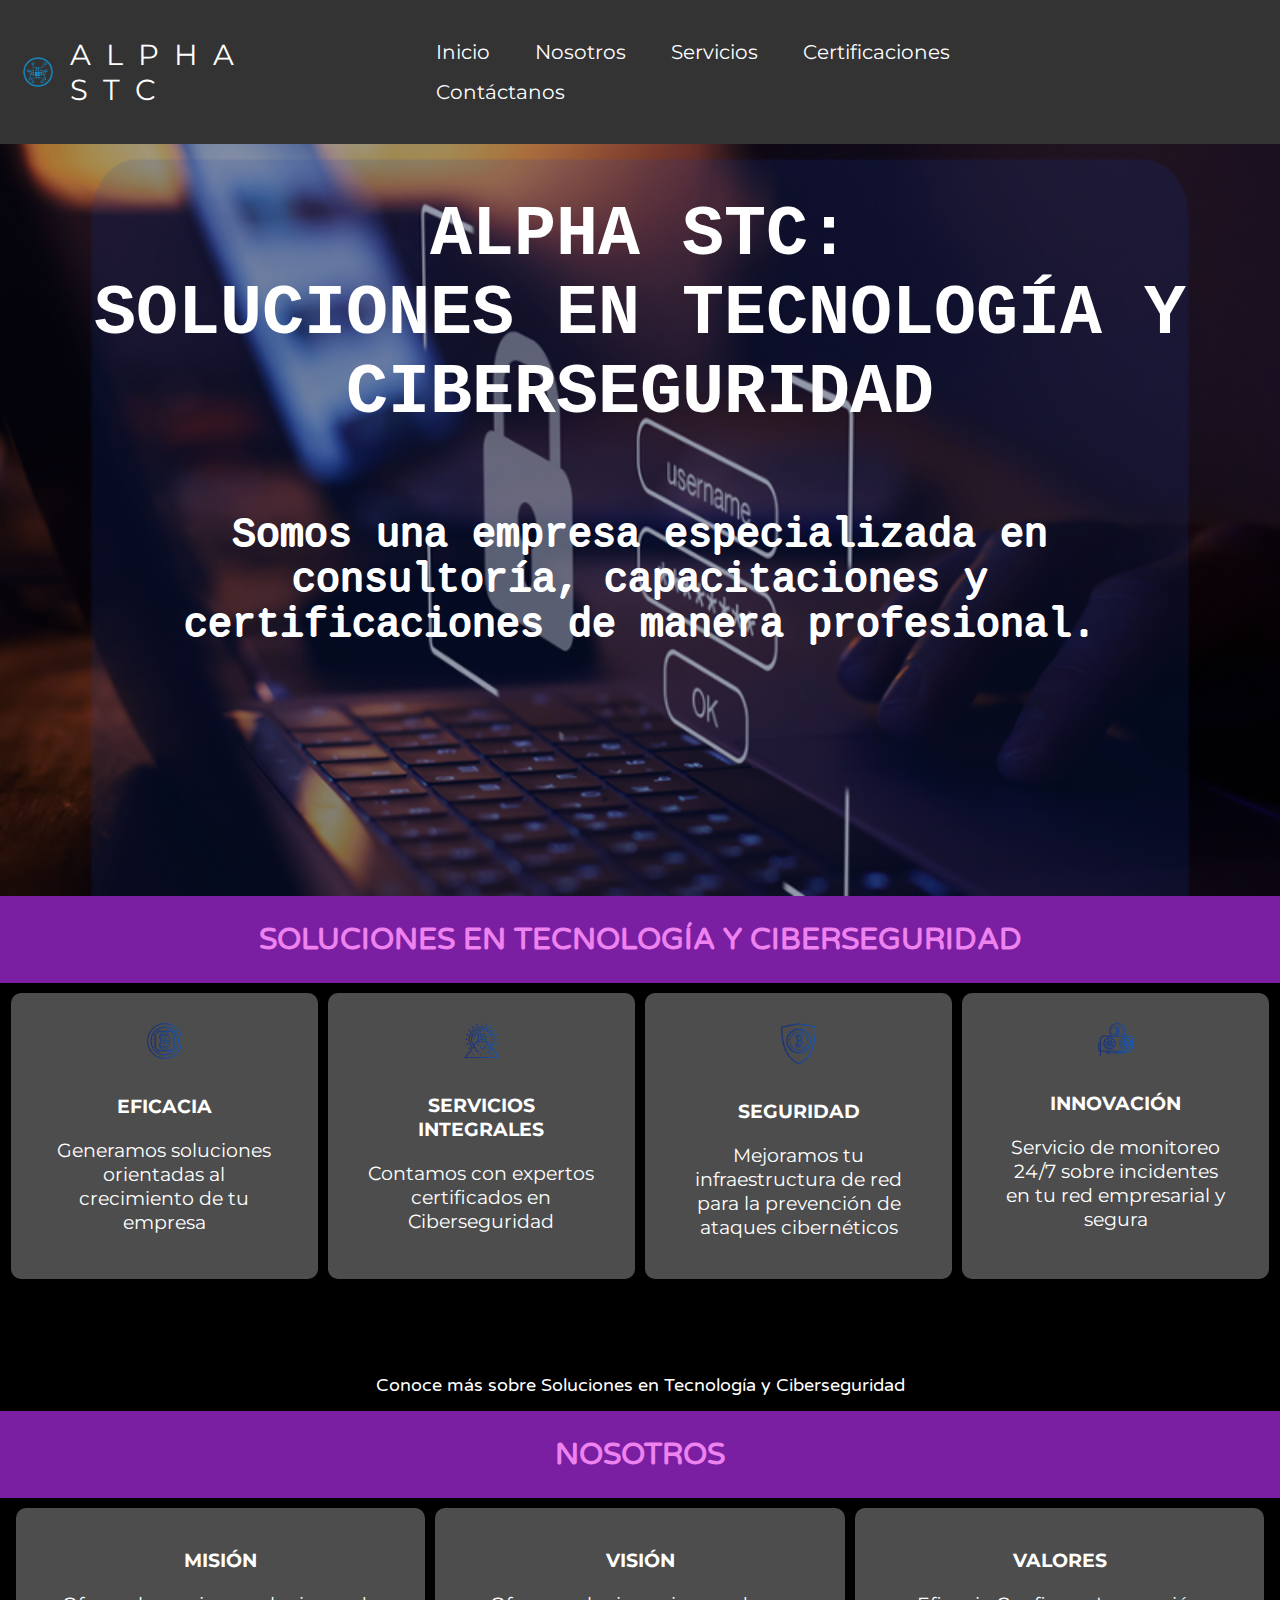
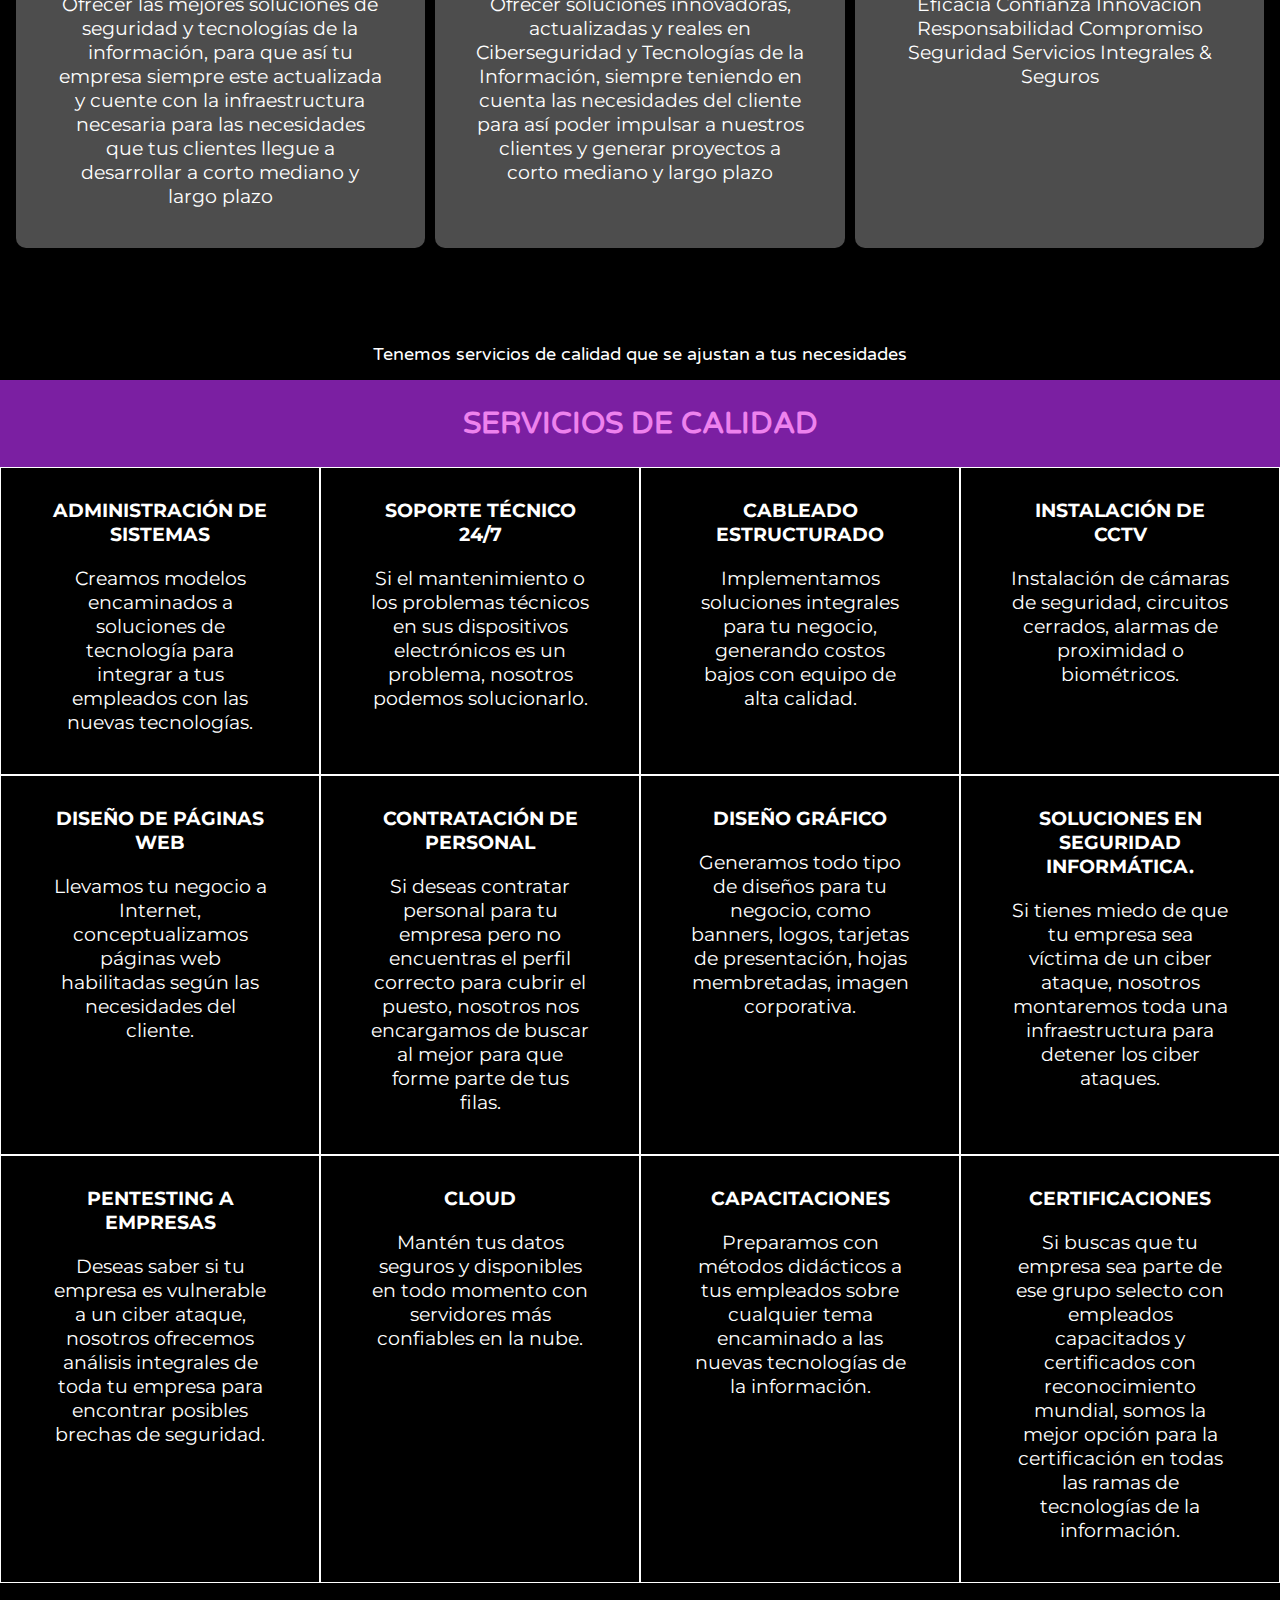
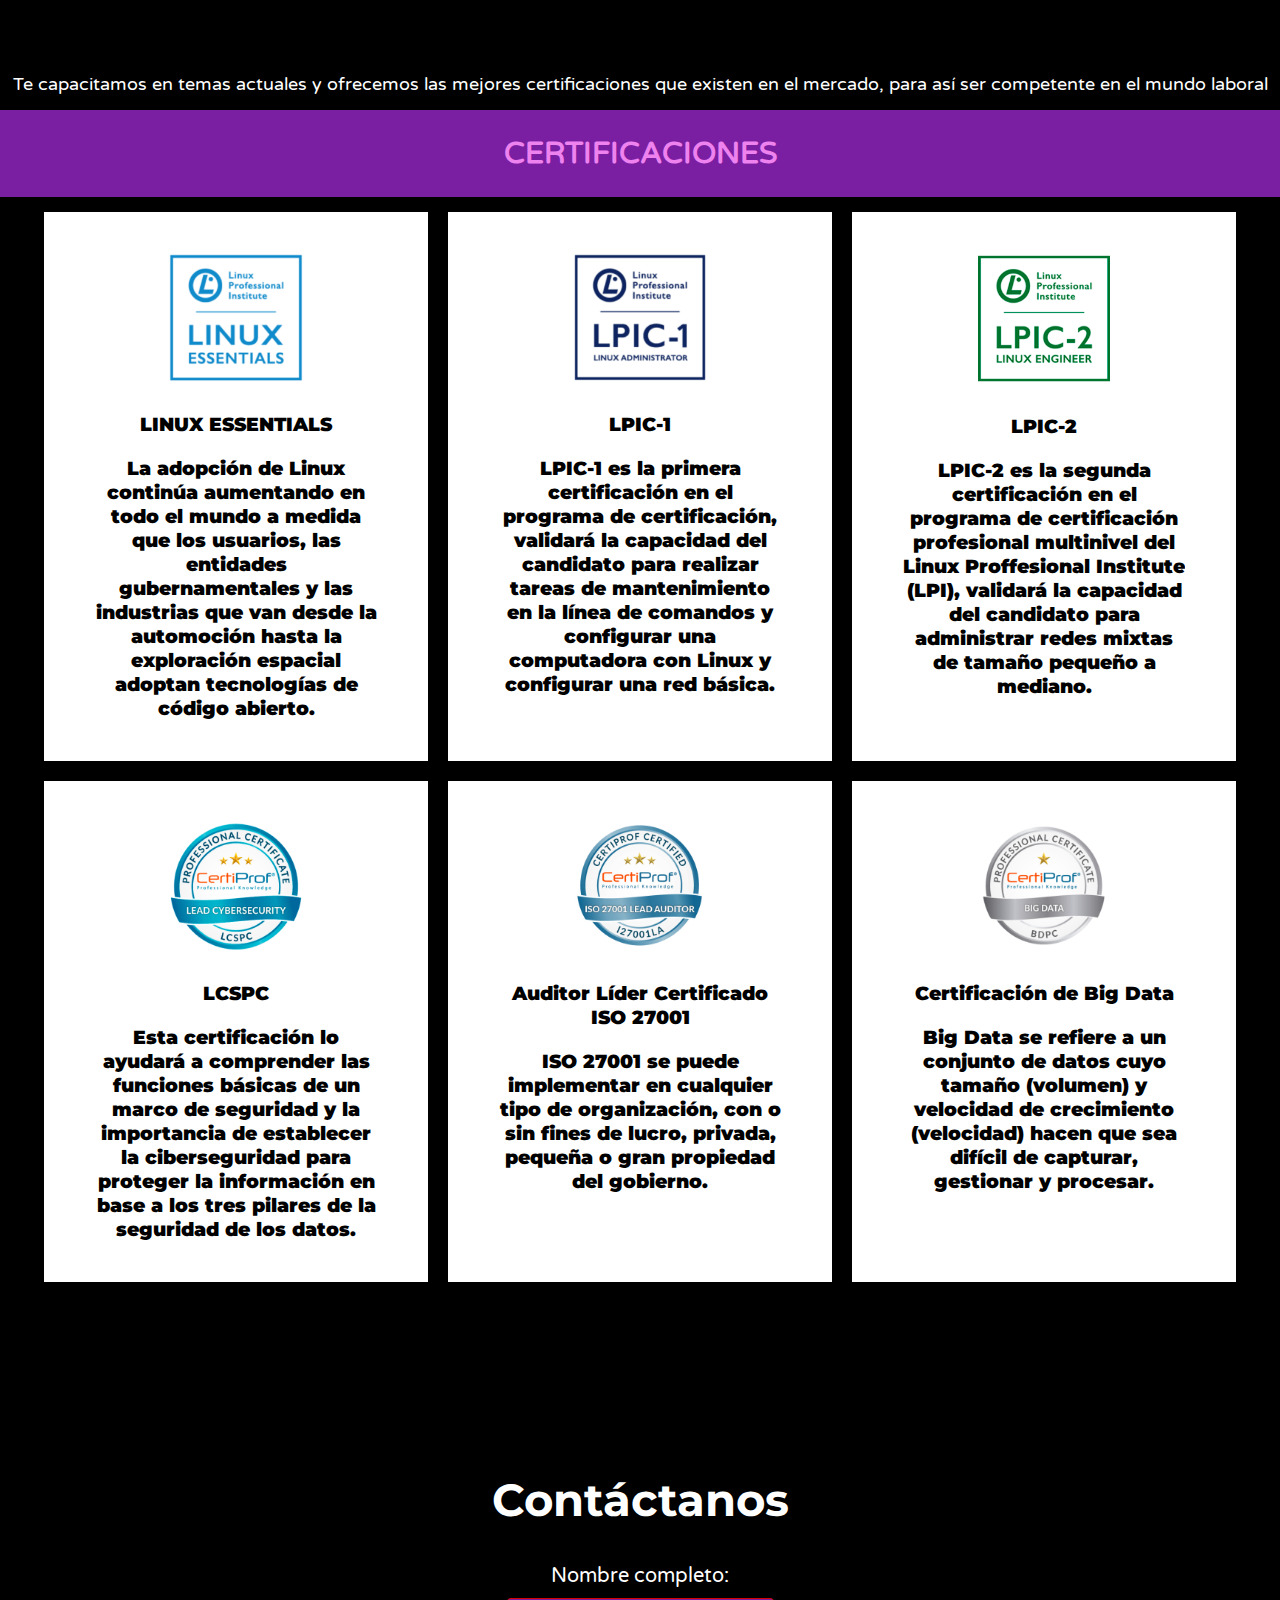
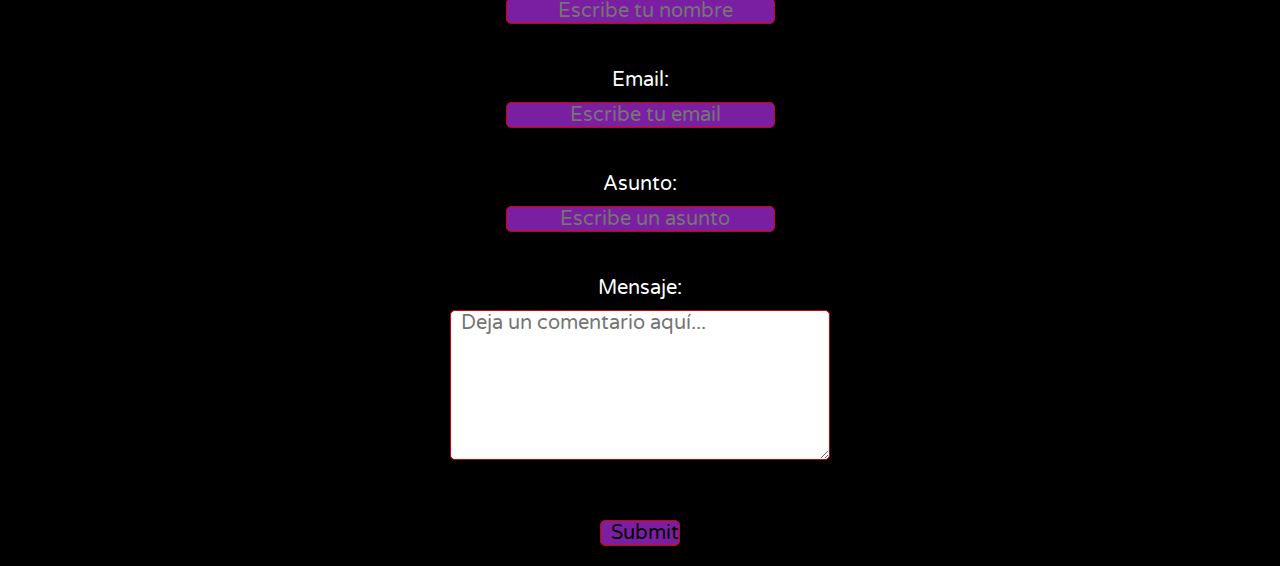
<file: index.html>
<!DOCTYPE html>
<html lang="es">
	<head>
		<title>Alpha STC</title>
		<meta charset="UTF-8">
		
		<link rel="stylesheet" type="text/css" href="style.css">

		<link rel="preconnect" href="https://fonts.googleapis.com">
		<link rel="preconnect" href="https://fonts.gstatic.com" crossorigin>
		<link href="https://fonts.googleapis.com/css2?family=Montserrat:wght@200&display=swap" rel="stylesheet">

		<link rel="preconnect" href="https://fonts.googleapis.com">
		<link rel="preconnect" href="https://fonts.gstatic.com" crossorigin>
		<link href="https://fonts.googleapis.com/css2?family=Varela+Round&display=swap" rel="stylesheet">
	</head>

	<body>
		<header class="header">
			<div class="container nombre-nav">
				<img src="icon.jpg" alt="alpha-icon" class="alpha-icon">
				<a href="#" class="nombre">ALPHA STC</a>
				<nav class="navigation">
					<ul>
						<li><a href="#inicio">Inicio</a></li>
						<li><a href="#nosotros">Nosotros</a></li>
						<li><a href="#servicios">Servicios</a></li>
						<li><a href="#certificaciones">Certificaciones</a></li>
						<li><a href="#contacto">Contáctanos</a></li>
 					</ul>
 				</nav>
 			</div>
		</header>

		<div class="contenedor">
			<div class="cabecera">
				<div class="texto">
					<h1>ALPHA STC: <br>SOLUCIONES EN TECNOLOGÍA Y CIBERSEGURIDAD</h1>
					<p id="inicio">Somos una empresa especializada en consultoría, capacitaciones y certificaciones de manera profesional.</p>
				</div>
			</div>

			<div id="particles-js"></div>

			<div class="info-extra">
				<h2 class="h2">SOLUCIONES EN TECNOLOGÍA Y CIBERSEGURIDAD</h2>

				<div class="columnas-info-extra">
					<div class="col-info-extra">
						<img src="col1.png" alt="eficacia-icon" class="imag-info-extra">
						<h2 class="texto-info-extra">EFICACIA</h2>
						<p class="texto-info-extra">Generamos soluciones orientadas al crecimiento de tu empresa</p>
					</div>

					<div class="col-info-extra">
						<img src="col2.png" alt="servicios-integrales-icon" class="imag-info-extra">
						<h2 class="texto-info-extra">SERVICIOS INTEGRALES</h2>
						<p class="texto-info-extra">Contamos con expertos certificados en Ciberseguridad</p>
					</div>

					<div class="col-info-extra">
						<img src="col3.png" alt="seguridad-icon" class="imag-info-extra">
						<h2 class="texto-info-extra">SEGURIDAD</h2>
						<p class="texto-info-extra">Mejoramos tu infraestructura de red para la prevención de ataques cibernéticos</p>
					</div>

					<div class="col-info-extra">
						<img src="col4.png" alt="innovacion-icon" class="imag-info-extra">
						<h2 class="texto-info-extra">INNOVACIÓN</h2>
						<p class="texto-info-extra">Servicio de monitoreo 24/7 sobre incidentes en tu red empresarial y segura</p>
					</div>
				</div>
			</div>

			<div class="nosotros">
				<p id="nosotros">Conoce más sobre Soluciones en Tecnología y Ciberseguridad</p>
				<h2>NOSOTROS</h2>
			</div>
				<div class="nosotros-columnas">
					<div class="nosotros-col">
						<h2 class="texto-nosotros">MISIÓN</h2>
						<p class="texto-nosotros">Ofrecer las mejores soluciones de seguridad y tecnologías de la información, para que así tu empresa siempre este actualizada y cuente con la infraestructura necesaria para las necesidades que tus clientes llegue a desarrollar a corto mediano y largo plazo</p>
					</div>
					<div class="nosotros-col">
						<h2 class="texto-nosotros">VISIÓN</h2>
						<p class="texto-nosotros">Ofrecer soluciones innovadoras, actualizadas y reales en Ciberseguridad y Tecnologías de la Información, siempre teniendo en cuenta las necesidades del cliente para así poder impulsar a nuestros clientes y generar proyectos a corto mediano y largo plazo</p>
					</div>
					<div class="nosotros-col">
						<h2 class="texto-nosotros">VALORES</h2>
						<p class="texto-nosotros">	Eficacia
							Confianza
							Innovación
							Responsabilidad
							Compromiso
							Seguridad
							Servicios Integrales & Seguros</p>
					</div>
				</div>

			<div class="servicios">
				<p id="servicios">Tenemos servicios de calidad que se ajustan a tus necesidades</p>
				<h2>SERVICIOS DE CALIDAD</h2>
			</div>
			<div class="servicios-columnas">
				<div class="servicios-col">
					<h2 class="texto-servicios">ADMINISTRACIÓN DE SISTEMAS</h2>
					<p class="texto-servicios">Creamos modelos encaminados a soluciones de tecnología para integrar a tus empleados con las nuevas tecnologías.
					</p>
				</div>
				<div class="servicios-col">
					<h2 class="texto-servicios">SOPORTE TÉCNICO 24/7</h2>
					<p class="texto-servicios">Si el mantenimiento o los problemas técnicos en sus dispositivos electrónicos es un problema, nosotros podemos solucionarlo.
					</p>
				</div>
				<div class="servicios-col">
					<h2 class="texto-servicios">CABLEADO ESTRUCTURADO</h2>
					<p class="texto-servicios">Implementamos soluciones integrales para tu negocio, generando costos bajos con equipo de alta calidad.
					</p>
				</div>
				<div class="servicios-col">
					<h2 class="texto-servicios">INSTALACIÓN DE CCTV</h2>
					<p class="texto-servicios">Instalación de cámaras de seguridad, circuitos cerrados, alarmas de proximidad o biométricos.
					</p>
				</div>
				<div class="servicios-col">
					<h2 class="texto-servicios">DISEÑO DE PÁGINAS WEB</h2>
					<p class="texto-servicios">Llevamos tu negocio a Internet, conceptualizamos páginas web habilitadas según las necesidades del cliente.
					</p>
				</div>
				<div class="servicios-col">
					<h2 class="texto-servicios">CONTRATACIÓN DE PERSONAL</h2>
					<p class="texto-servicios">Si deseas contratar personal para tu empresa pero no encuentras el perfil correcto para cubrir el puesto, nosotros nos encargamos de buscar al mejor para que forme parte de tus filas.
					</p>
				</div>
				<div class="servicios-col">
					<h2 class="texto-servicios">DISEÑO GRÁFICO</h2>
					<p class="texto-servicios">Generamos todo tipo de diseños para tu negocio, como banners, logos, tarjetas de presentación, hojas membretadas, imagen corporativa.
					</p>
				</div>
				<div class="servicios-col">
					<h2 class="texto-servicios">SOLUCIONES EN SEGURIDAD INFORMÁTICA.</h2>
					<p class="texto-servicios">Si tienes miedo de que tu empresa sea víctima de un ciber ataque, nosotros montaremos toda una infraestructura para detener los ciber ataques.
					</p>
				</div>
				<div class="servicios-col">
					<h2 class="texto-servicios">PENTESTING A EMPRESAS</h2>
					<p class="texto-servicios">Deseas saber si tu empresa es vulnerable a un ciber ataque, nosotros ofrecemos análisis integrales de toda tu empresa para encontrar posibles brechas de seguridad.
					</p>
				</div>
				<div class="servicios-col">
					<h2 class="texto-servicios">CLOUD</h2>
					<p class="texto-servicios">Mantén tus datos seguros y disponibles en todo momento con servidores más confiables en la nube.
					</p>
				</div>
				<div class="servicios-col">
					<h2 class="texto-servicios">CAPACITACIONES</h2>
					<p class="texto-servicios">Preparamos con métodos didácticos a tus empleados sobre cualquier tema encaminado a las nuevas tecnologías de la información.
					</p>
				</div>
				<div class="servicios-col">
					<h2 class="texto-servicios">CERTIFICACIONES</h2>
					<p class="texto-servicios">Si buscas que tu empresa sea parte de ese grupo selecto con empleados capacitados y certificados con reconocimiento mundial, somos la mejor opción para la certificación en todas las ramas de tecnologías de la información.
					</p>
				</div>
			</div>

			<div class="certificaciones">
				<p id="certificaciones">Te capacitamos en temas actuales y ofrecemos las mejores certificaciones que existen en el mercado, para así ser competente en el mundo laboral</p>
				<h2>CERTIFICACIONES</h2>
			</div>
			<div class="cert-col">
				<div class="cert-columnas">
				<img src="linux.png" alt="certificado2" class="imag-cert">
				<h2 class="texto-cert">LINUX ESSENTIALS</h2>
				<p class="texto-cert">La adopción de Linux continúa aumentando en todo el mundo a medida que los usuarios, las entidades gubernamentales y las industrias que van desde la automoción hasta la exploración espacial adoptan tecnologías de código abierto.</p>
				</div>
				<div class="cert-columnas">
					<img src="linux2.png" alt="certificado2" class="imag-cert">
					<h2 class="texto-cert">LPIC-1</h2>
					<p class="texto-cert">LPIC-1 es la primera certificación en el programa de certificación, validará la capacidad del candidato para realizar tareas de mantenimiento en la línea de comandos y configurar una computadora con Linux y configurar una red básica.</p>
				</div>
				<div class="cert-columnas">
					<img src="linux23.png" alt="certificado3" class="imag-cert">
					<h2 class="texto-cert">LPIC-2</h2>
					<p class="texto-cert">LPIC-2 es la segunda certificación en el programa de certificación profesional multinivel del Linux Proffesional Institute (LPI), validará la capacidad del candidato para administrar redes mixtas de tamaño pequeño a mediano.</p>
				</div>
				<div class="cert-columnas">
					<img src="cert4.png" alt="certificado4" class="imag-cert">
					<h2 class="texto-cert">LCSPC</h2>
					<p class="texto-cert">Esta certificación lo ayudará a comprender las funciones básicas de un marco de seguridad y la importancia de establecer la ciberseguridad para proteger la información en base a los tres pilares de la seguridad de los datos.</p>
				</div>
				<div class="cert-columnas">
					<img src="cert5.png" alt="certificado5" class="imag-cert">
					<h2 class="texto-cert">Auditor Líder Certificado ISO 27001</h2>
					<p class="texto-cert">ISO 27001 se puede implementar en cualquier tipo de organización, con o sin fines de lucro, privada, pequeña o gran propiedad del gobierno.</p>
				</div>
				<div class="cert-columnas">
					<img src="cert6.png" alt="certificado6" class="imag-cert">
					<h2 class="texto-cert">Certificación de Big Data</h2>
					<p class="texto-cert">Big Data se refiere a un conjunto de datos cuyo tamaño (volumen) y velocidad de crecimiento (velocidad) hacen que sea difícil de capturar, gestionar y procesar.</p>
				</div>
			</div>
		</div>

		<footer class="footer">
			<h2 id="contacto">Contáctanos</h2>
			        <br>
			            <form>
			                <label for="nombre">Nombre completo:</label><br>
			                <input id="nombre" type="text" placeholder="Escribe tu nombre" name="nombre"><br><br>
			                <label for="email">Email:</label><br>
			                <input id="email" type="email" placeholder="Escribe tu email" name="email"><br><br>
			                <label for="asunto">Asunto:</label><br>
			                <input id="asunto" type="text" placeholder="Escribe un asunto" name="asunto"><br><br>
			                <label for="mensaje">Mensaje:</label><br>
			                <textarea id="mensaje" name="mensaje" placeholder="Deja un comentario aquí..."
			                    name="mensaje"></textarea>
			                <br><br>
			                <input type="submit">
			            </form>
		</footer>

	</body>
</html>
</file>
<file: style.css>
*{
    margin: 0;
    padding: 0;
    box-sizing: border-box;
}

#articles-js{
	width: 100%;
	height: 100vh;
	background: black;
	z-index: -1;
	position: absolute;
}

.contenedor{
  width: 100%;
  height: 100%;
  margin-left: auto;
}

.header{
	background: #333;
	color: black;
	padding: 2rem 0;
	position: fixed;
	left: 0;
	top: 0;
	right: 0;
}

nav{
	font-family: 'Montserrat', sans-serif;
	font-size: 20px;
}

 .header a{
 	color: white;
 	text-decoration: none;
 }

body{
	margin:0;
	background-color: black;
}

.nombre{
	margin-left: 70px;
	margin-right: 70px;
	font-family: 'Montserrat', sans-serif;
}

.alpha-icon{
	width: 30px;
	position: absolute;
	left: 23px;
}

.nombre-nav{
	margin-right: 200px;
	display: flex;
	justify-content: space-between;
	align-items: center;
}

.navigation ul{
	margin: 0;
	padding: 0;
	list-style: none;
}

 .navigation ul li{
 	display: inline-block;
 }

   .navigation ul li a{
 	display: block;
 	padding: 0.5rem 1em;
 	transition: all 0.4s linear;
 	border-radius: 5px;
 }

   .navigation ul li a:hover{
  	background: #4a4a4a;
   }

   .nombre{
   	letter-spacing: 15px;
   	font-size: 1.8em;
   }

.contenedor{
	padding-top: 6em;
}

.cabecera{
	background-image: linear-gradient(to bottom, rgb(0,0,0,.3), rgb(0,0,0,.3)), url(2.webp);
	height: 800px;
	background-size: cover;
	display: flex;
}

.texto{
 	color: white;
  	margin-left: auto;
  	margin-right: auto;
  	text-align: center;
  	margin-top: 100px;
 }

 .texto h1{
  	display: inline;
  	font-size: 70px;
  	font-family: monospace;
  	margin-top: 400px;
  	margin-right: auto;
  	margin-left: auto;
}

.texto p{
	color: white;
  	font-size: 40px;
  	font-family: monospace;
  	margin-top: 80px;
  	margin-right: 100px;
 	margin-left: 100px;
  	text-shadow: -1px 0 white, 0 1px white, 1px 0 white, 0 -1px white;
}

.h2{
	background-color: #7b1fa2;
	color: violet;
	padding: 25px;
	text-align: center;
	margin-bottom: 5px;
	font-family: 'Varela Round', sans-serif;
	font-size: 30px;
}

.imag-info-extra{
	width: 35px;
	margin: 0 auto;
	margin-bottom:25px;

}

.columnas-info-extra{
	display: flex;
	justify-content: space-between;
	flex-wrap: wrap;
	justify-content: center;
}

.col-info-extra{
	display: flex;
	flex-direction: column;
	width: 24%;
	padding: 30px 10px 30px 10px;
	margin:5px;
	background-color: yellow;
	text-align: center;
	border-radius: 10px;
	background: rgba(255, 255, 255, .3);
}

.texto-info-extra{
	margin: 10px 30px 10px 30px;
	overflow: auto;
	color: white;
	font-family: 'Montserrat', sans-serif;
	font-size: 1.2em;
}

.nosotros h2 {
	background-color: #7b1fa2;
	color: violet;
	padding: 25px;
	text-align: center;
	margin-bottom: 5px;
	font-family: 'Varela Round', sans-serif;
	font-size: 30px;
}

.nosotros p{
	padding-top: 25px;
	padding-top: 90px;
	text-align: center;
	margin-bottom: 15px;
	color: white;
	font-family: 'Varela Round', sans-serif;
	font-size: 18px;
}

.nosotros-columnas{
	display: flex;
	justify-content: space-between;
	flex-wrap: wrap;
	justify-content: center;
}

.nosotros-col{
	display: flex;
	flex-direction: column;
	width: 32%;
	padding: 30px 10px 30px 10px;
	margin:5px;
	background: rgba(255, 255, 255, .3);
	text-align: center;
	border-radius: 10px;
}

.texto-nosotros{
	margin: 10px 30px 10px 30px;
	overflow: auto;
	color: white;
	font-family: 'Montserrat', sans-serif;
	font-size: 1.2em;
}

.servicios h2{
	background-color: #7b1fa2;
	color: violet;
	padding: 25px;
	text-align: center;
	margin-bottom: 0px;
	font-family: 'Varela Round', sans-serif;
	font-size: 30px;
}

.servicios p{
	padding-top: 25px;
	padding-top: 90px;
	text-align: center;
	margin-bottom: 15px;
	color: white;
	font-family: 'Varela Round', sans-serif;
	font-size: 18px;
}

.servicios-col{
	display: flex;
	flex-direction: column;
	width: 25%;
	padding: 20px 20px 30px 20px;
	margin: 0px;
	border: solid white 0.2px;
	text-align: center;
	
}

.servicios-columnas{
	display: flex;
	width: 100%;
	justify-content: space-between;
	flex-wrap: wrap;
	justify-content: center;
}

.texto-servicios{
	margin: 10px 30px 10px 30px;
	color: white;
	align-items: center;
	font-family: 'Montserrat', sans-serif;
	font-size: 1.2em;
}

.certificaciones h2 {
	background-color: #7b1fa2;
	color: violet;
	padding: 25px;
	text-align: center;
	margin-bottom: 5px;
	font-family: 'Varela Round', sans-serif;
	font-size: 30px;
}

.certificaciones p{
	padding-top: 90px;
	text-align: center;
	margin-bottom: 15px;
	color: white;
	font-family: 'Varela Round', sans-serif;
	font-size: 18px;
}

.texto-cert{
	margin: 10px 30px 10px 30px;
	overflow: auto;
	color: black;
	font-family: 'Montserrat', sans-serif;
	font-size: 1.2em;
	font-weight: 900;
}

.cert-col{
	display: flex;
	width: 100%;
	justify-content: space-between;
	flex-wrap: wrap;
	justify-content: center;
}

.cert-columnas{
	display: flex;
	flex-direction: column;
	width: 30%;
	padding: 20px 20px 30px 20px;
	margin: 10px;
	border: solid white 0.2px;
	text-align: center;
	background-color: white;
}

.imag-cert{
	width: 40%;
	margin: 0 auto;
	margin-bottom: 20px;
	margin-top: 20px;
}


form {
    color: white;
    text-align: middle;
    font-family: 'Varela Round', sans-serif;
    font-size: 20px;
}

input {
    color: black;
    text-align: center;
    background-color: #7b1fa2;
    font-family: 'Varela Round', sans-serif;
	font-size: 20px;
    border-radius: 5px;  
    border-style: solid; 
    border-width: 1px; 
    border-color: #d50000; 
    margin-top: 10px;  
    padding-left: 10px;
    margin-bottom: 20px; 
}

textarea {
    color: black;
    text-align: middle;
    font-family: 'Varela Round', sans-serif;
    font-size: 20px;
    border-radius: 5px;  
    border-style: solid; 
    border-width: 1px; 
    border-color: #d50000; 
    margin-top: 10px;  
    padding-left: 10px;
    margin-bottom: 20px; 
    width: 380px; 
    height: 150px;
}

.footer{
	font-size: 30px;
	text-align: center;
	color: white;
	font-family: 'Montserrat', sans-serif;
	margin-top: 6em;
}
</file>
